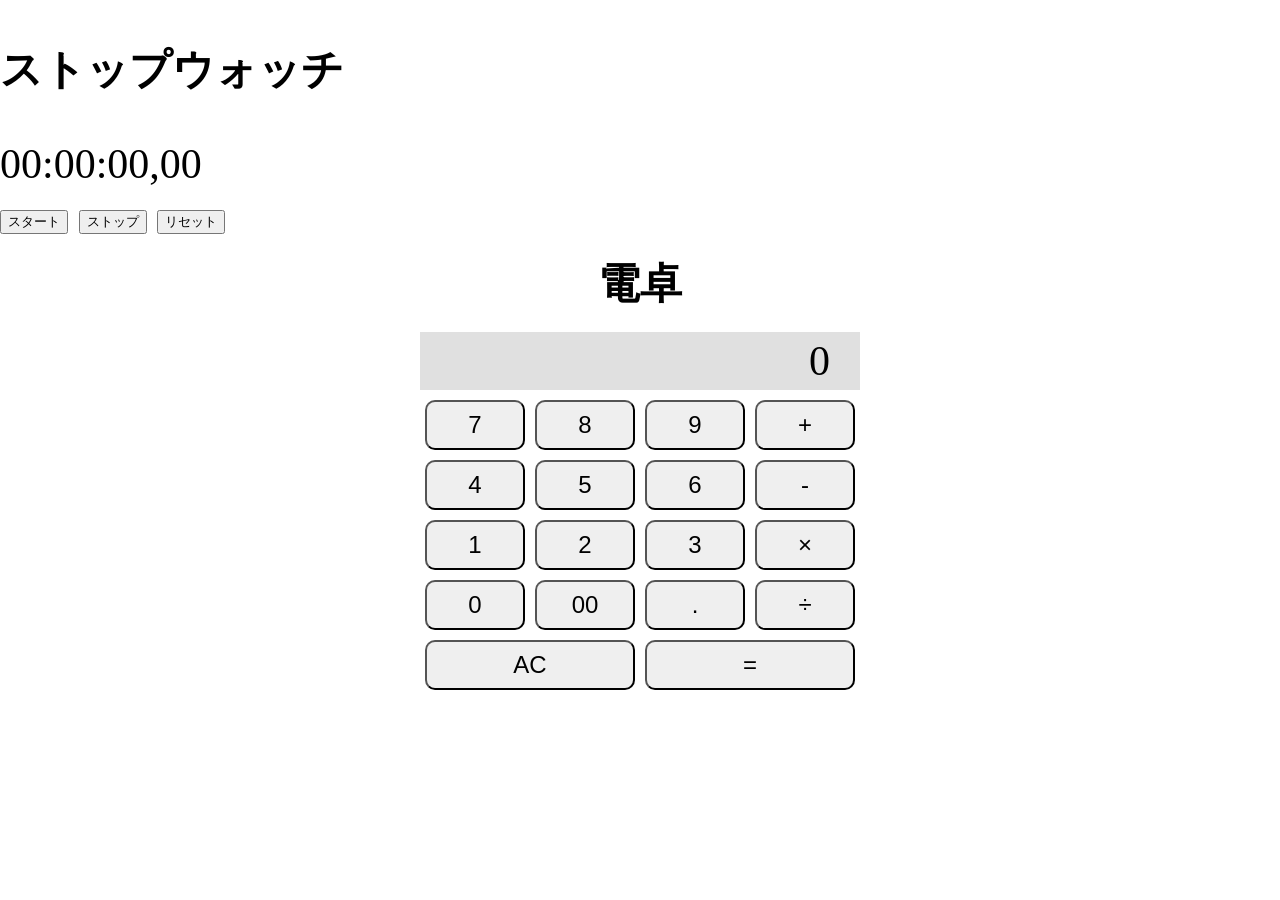
<file: index.html>
<!DOCTYPE html>
<html lang="ja">
<head>
  <meta charset="UTF-8">
  <meta name="viewport" content="width=device-width, initial-scale=1.0">
  <title>Document</title>
  <link rel="stylesheet" href="style.css">
</head>
<body>
  <section class="stopwatch">
    <div class="wrapper">
      <h3 class="text">ストップウォッチ</h3>
      <div class="display">00:00:00,00</div>
      <div class="operate">
        <button class="start" onclick="Start()">スタート</button>
        <button class="stop" onclick="Stop()">ストップ</button>
        <button class="reset" onclick="Reset()">リセット</button>
      </div>
    </div>
  </section>
  <section class="calculator">
    <div class="wrapper">
      <h3 class="text">電卓</h3>
      <div class="result-parent">
        <div class="result">0</div>
      </div>
      <div class="operate">
        <button data-number="7">7</button>
        <button data-number="8">8</button>
        <button data-number="9">9</button>
        <button data-operator="+">+</button>

        <button data-number="4">4</button>
        <button data-number="5">5</button>
        <button data-number="6">6</button>
        <button data-operator="-">-</button>

        <button data-number="1">1</button>
        <button data-number="2">2</button>
        <button data-number="3">3</button>
        <button data-operator="*">×</button>
 
        <button data-number="0">0</button>
        <button data-number="00">00</button>
        <button data-point=".">.</button>
        <button data-operator="/">÷</button>

        <button data-clear="clear" class="bottom-line">AC</button>
        <button data-equal="=" class="bottom-line">=</button>
      </div>
    </div>
  </section>
  <script src="jquery-4.0.0.min.js"></script>
  <script src="main.js"></script>
</body>
</html>
</file>
<file: style.css>
body{
    padding:0;
    margin:0;
    font-size:42px;
}
h3{
    font-size:42px;
}
.calculator .wrapper{
    display: flex;
    flex-direction: column;
    align-items: center;
}
.calculator .wrapper h3{
    margin:20px 0;
}
.result-parent{
    width:440px;
    background-color: #e0e0e0;
    padding:5px 0;
    margin-bottom: 10px;
}
.result{
    text-align: end;
    padding-right: 30px;
}
.calculator .operate{
    justify-content: center;
    display: grid;
    grid-template-columns: 100px 100px 100px 100px;
    gap:10px
}
.calculator .operate button{
    height:50px;
    font-size:24px;
    border-radius: 10px;
}
.bottom-line{
    grid-column: span 2;
}
</file>
